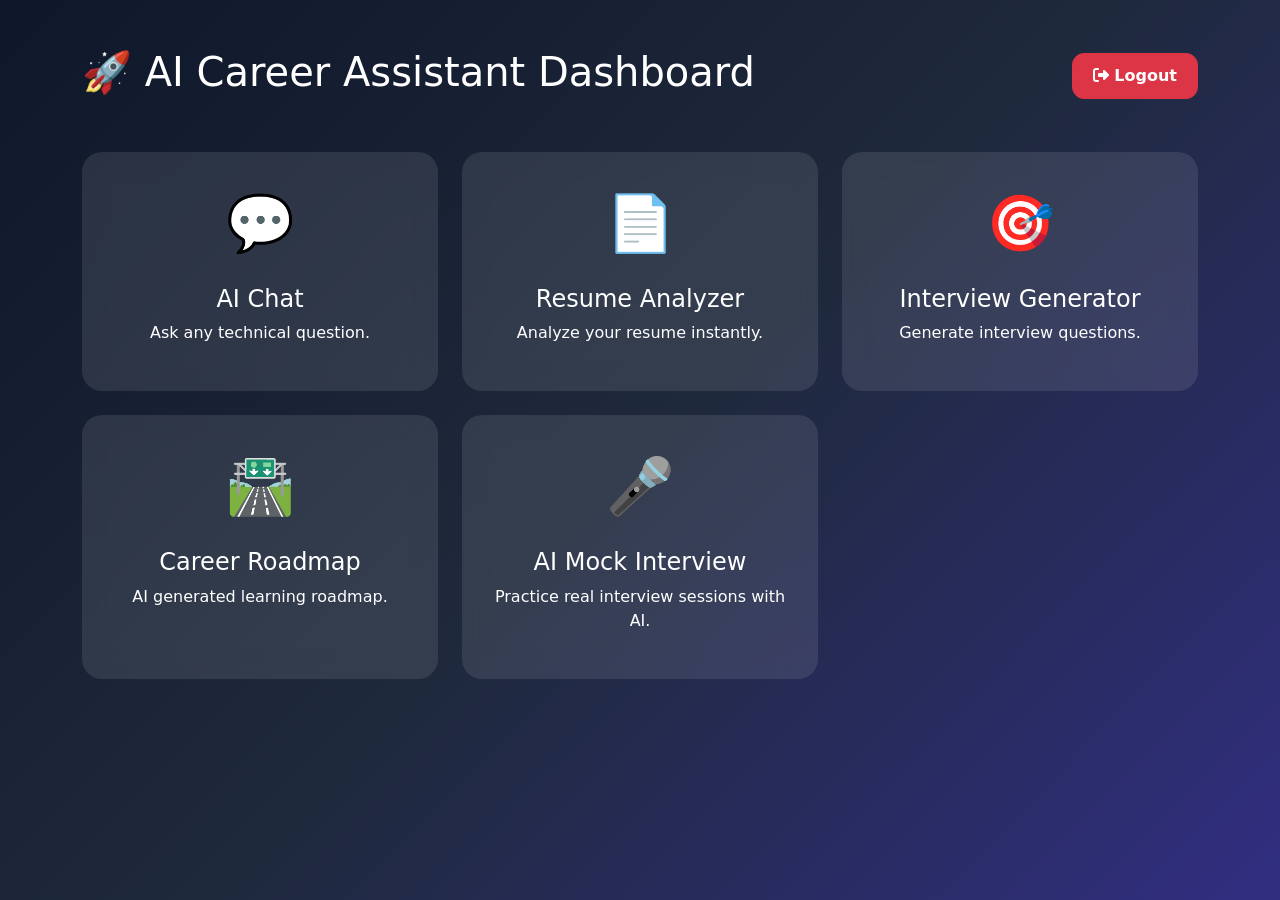
<file: src/main/resources/templates/dashboard.html>
<!DOCTYPE html>
<html xmlns:th="http://www.thymeleaf.org">

<head>

<meta charset="UTF-8">
<meta name="viewport" content="width=device-width, initial-scale=1">

<title>Dashboard</title>

<link href="https://cdn.jsdelivr.net/npm/bootstrap@5.3.3/dist/css/bootstrap.min.css"
rel="stylesheet">

<link rel="stylesheet"
href="https://cdnjs.cloudflare.com/ajax/libs/font-awesome/6.6.0/css/all.min.css">

<style>

body{
background:
linear-gradient(
135deg,
#0f172a,
#1e293b,
#312e81
);

min-height:100vh;
color:white;
}

.card-box{

background:rgba(255,255,255,0.1);

backdrop-filter:blur(12px);

border-radius:20px;

padding:30px;

transition:.4s;

height:100%;
}

.card-box:hover{

transform:translateY(-10px);

box-shadow:0 15px 30px rgba(0,0,0,.4);
}

.feature-icon{

font-size:55px;

margin-bottom:20px;
}

.logout-btn{

border-radius:12px;

padding:10px 20px;

font-weight:600;

transition:.3s;

}

.logout-btn:hover{

transform:translateY(-3px);

box-shadow:0 10px 20px rgba(255,0,0,.3);

}

</style>
<script>

function logout(){

    if(confirm("Are you sure you want to logout?")){

        window.location.href="/login";

    }

}

</script>

</head>

<body>

<div class="container py-5">

	<div class="d-flex justify-content-between align-items-center mb-5">

	<h1>
	🚀 AI Career Assistant Dashboard
	</h1>

	<button
	onclick="logout()"
	class="btn btn-danger logout-btn">

	<i class="fa-solid fa-right-from-bracket"></i>
	Logout

	</button>

	</div>

<div class="row g-4">

<div class="col-md-6 col-lg-4">

<a href="/chat-ui"
style="text-decoration:none;color:white;">

<div class="card-box text-center">

<div class="feature-icon">
💬
</div>

<h4>AI Chat</h4>

<p>
Ask any technical question.
</p>

</div>

</a>

</div>

<div class="col-md-6 col-lg-4">

<a href="/resume-ui"
style="text-decoration:none;color:white;">

<div class="card-box text-center">

<div class="feature-icon">
📄
</div>

<h4>Resume Analyzer</h4>

<p>
Analyze your resume instantly.
</p>

</div>

</a>

</div>

<div class="col-md-6 col-lg-4">

<a href="/interview-ui"
style="text-decoration:none;color:white;">

<div class="card-box text-center">

<div class="feature-icon">
🎯
</div>

<h4>Interview Generator</h4>

<p>
Generate interview questions.
</p>

</div>

</a>

</div>

<div class="col-md-6 col-lg-4">

<a href="/roadmap-ui"
style="text-decoration:none;color:white;">

<div class="card-box text-center">

<div class="feature-icon">
🛣️
</div>

<h4>Career Roadmap</h4>

<p>
AI generated learning roadmap.
</p>

</div>

</a>

</div>

<div class="col-md-6 col-lg-4">

<a href="/mock-interview-ui"
style="text-decoration:none;color:white;">

<div class="card-box text-center">

<div class="feature-icon">
🎤
</div>

<h4>AI Mock Interview</h4>

<p>
Practice real interview sessions with AI.
</p>

</div>

</a>

</div>

</div>

</div>

</body>

</html>
</file>
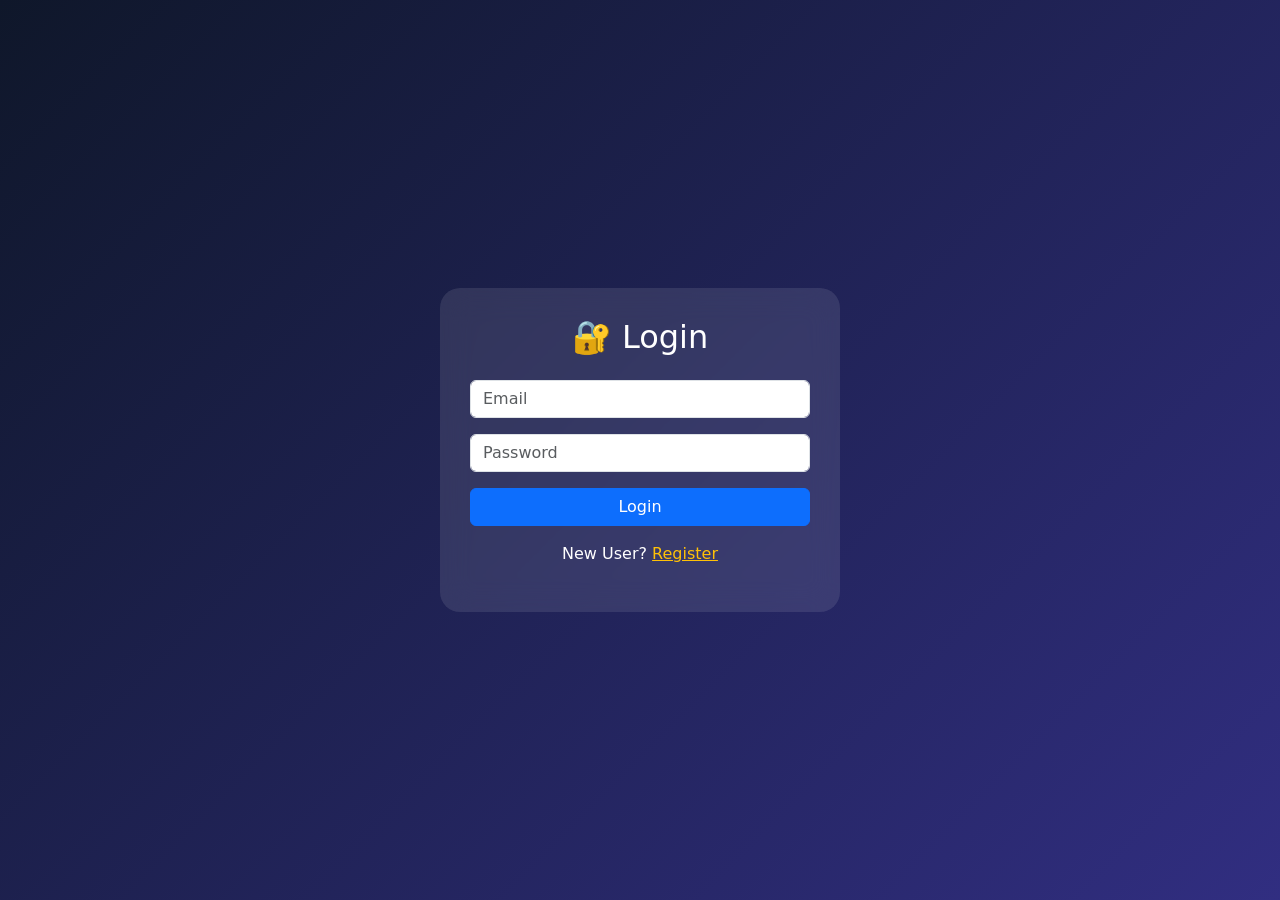
<file: src/main/resources/templates/login.html>
<!DOCTYPE html>
<html>
<head>
<meta charset="UTF-8">
<title>Login</title>

<link href="https://cdn.jsdelivr.net/npm/bootstrap@5.3.3/dist/css/bootstrap.min.css"
rel="stylesheet">

<style>

body{
height:100vh;
display:flex;
justify-content:center;
align-items:center;
background:linear-gradient(135deg,#0f172a,#312e81);
}

.glass{
width:400px;
padding:30px;
background:rgba(255,255,255,0.1);
backdrop-filter:blur(15px);
border-radius:20px;
color:white;
}

</style>

</head>

<body>

<div class="glass">

<h2 class="text-center mb-4">
🔐 Login
</h2>

<input
type="email"
id="email"
class="form-control mb-3"
placeholder="Email">

<input
type="password"
id="password"
class="form-control mb-3"
placeholder="Password">

<button
onclick="loginUser()"
class="btn btn-primary w-100">

Login

</button>

<p class="mt-3 text-center">

New User?

<a href="/register"
class="text-warning">

Register

</a>

</p>

</div>

<script>

async function loginUser(){

let email =
document.getElementById("email").value;

let password =
document.getElementById("password").value;

let response =
await fetch("/api/auth/login",{

method:"POST",

headers:{
"Content-Type":"application/json"
},

body:JSON.stringify({
email,
password
})

});

let data =
await response.text();

alert(data);

if(data.includes("Successful")){

window.location.href="/dashboard";

}

}

</script>

</body>
</html>
</file>
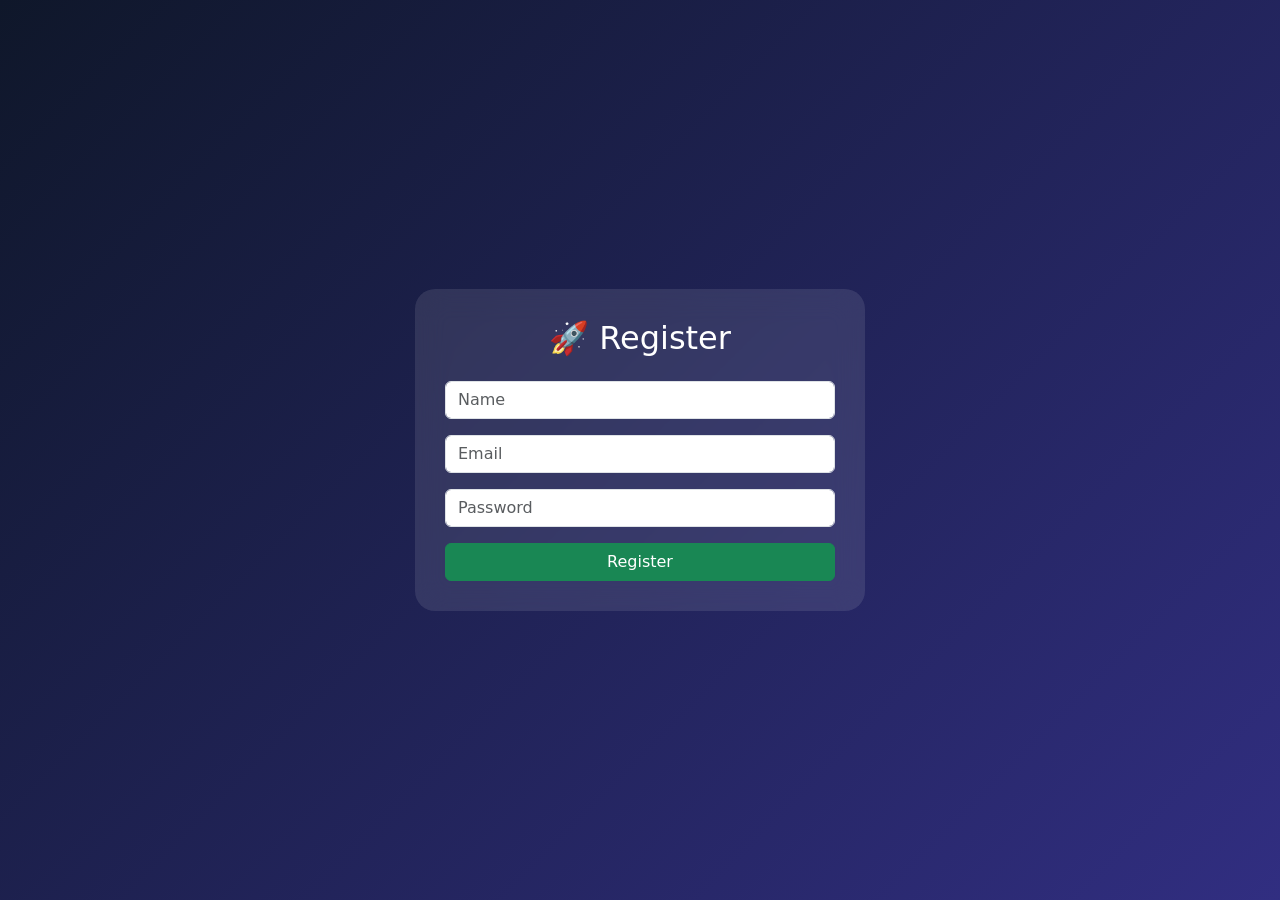
<file: src/main/resources/templates/register.html>
<!DOCTYPE html>
<html>
<head>

<meta charset="UTF-8">

<title>Register</title>

<link href="https://cdn.jsdelivr.net/npm/bootstrap@5.3.3/dist/css/bootstrap.min.css"
rel="stylesheet">

<style>

body{
height:100vh;
display:flex;
justify-content:center;
align-items:center;
background:linear-gradient(135deg,#0f172a,#312e81);
}

.glass{
width:450px;
padding:30px;
background:rgba(255,255,255,0.1);
backdrop-filter:blur(15px);
border-radius:20px;
color:white;
}

</style>

</head>

<body>

<div class="glass">

<h2 class="text-center mb-4">
🚀 Register
</h2>

<input
type="text"
id="name"
class="form-control mb-3"
placeholder="Name">

<input
type="email"
id="email"
class="form-control mb-3"
placeholder="Email">

<input
type="password"
id="password"
class="form-control mb-3"
placeholder="Password">

<button
onclick="registerUser()"
class="btn btn-success w-100">

Register

</button>

</div>

<script>

async function registerUser(){

let name =
document.getElementById("name").value;

let email =
document.getElementById("email").value;

let password =
document.getElementById("password").value;

let response =
await fetch("/api/auth/register",{

method:"POST",

headers:{
"Content-Type":"application/json"
},

body:JSON.stringify({
name,
email,
password
})

});

alert("Registration Successful");

window.location.href="/login";

}

</script>

</body>
</html>
</file>
